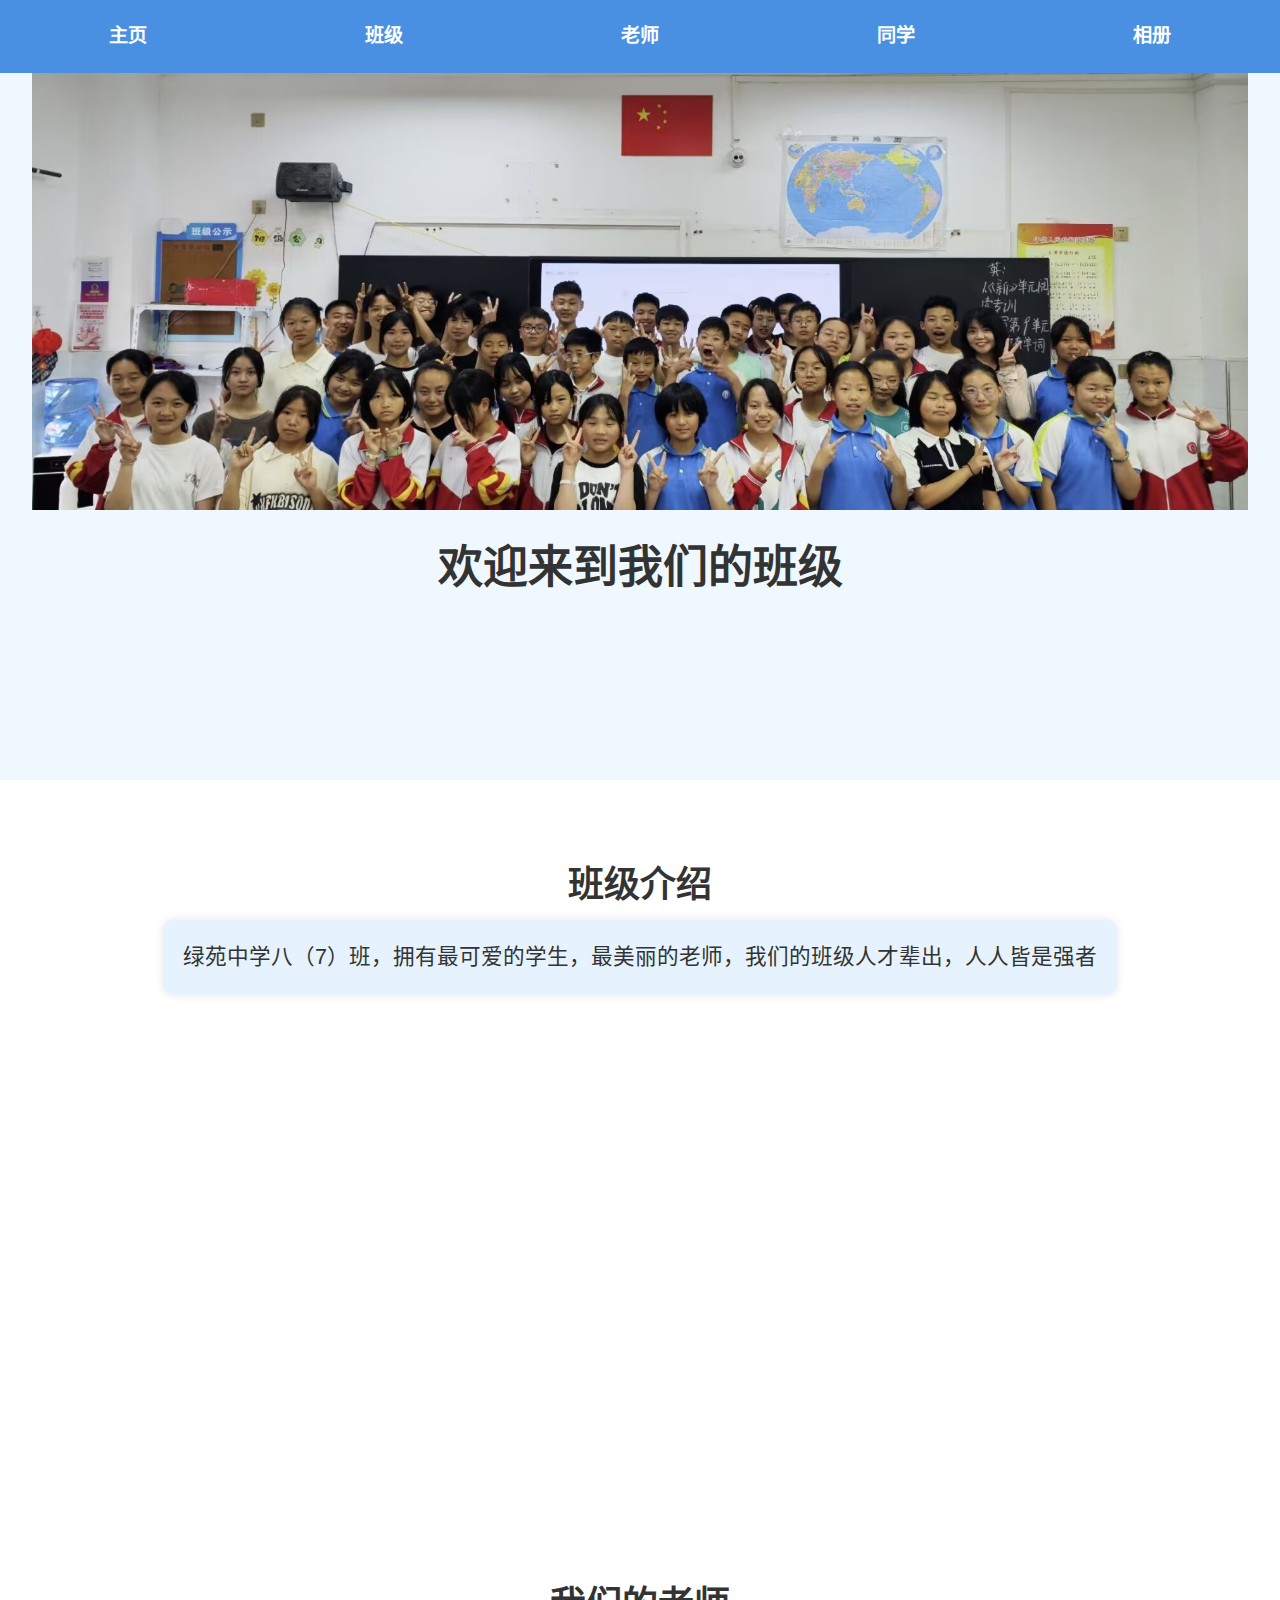
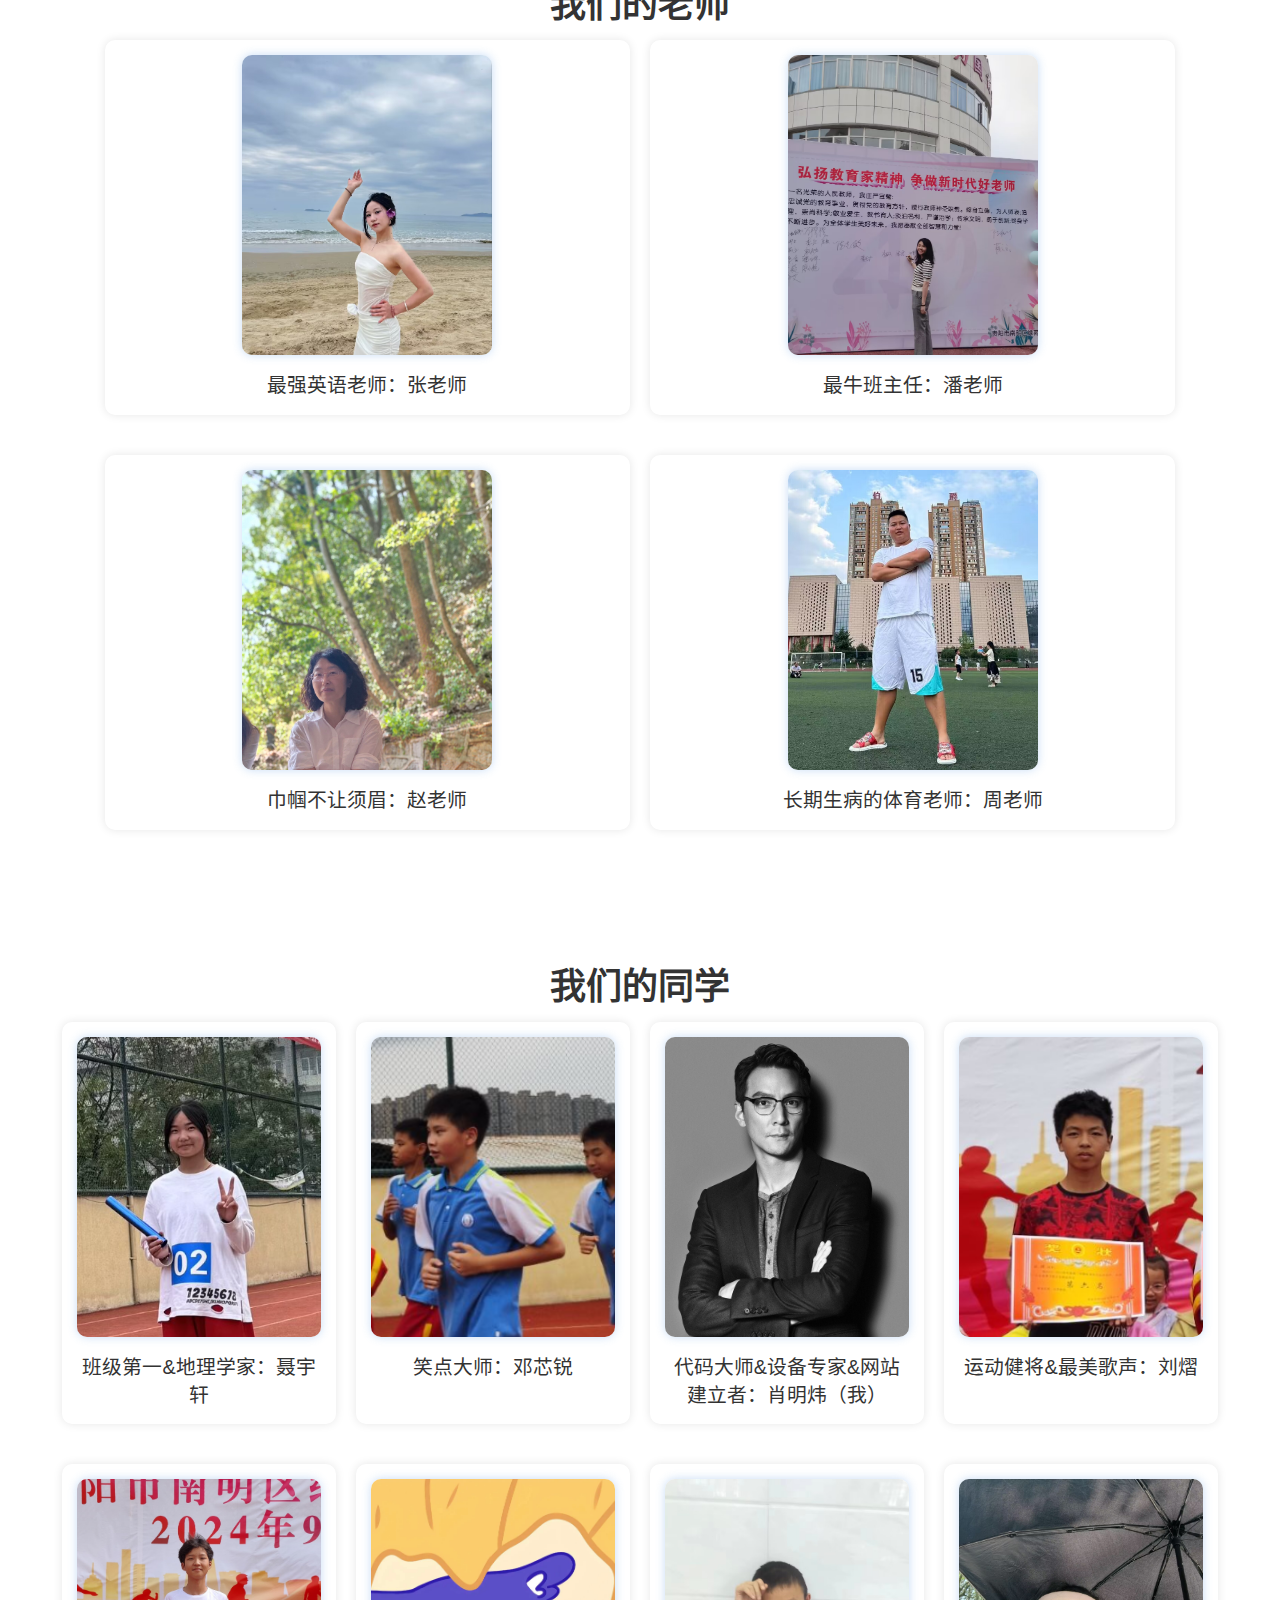
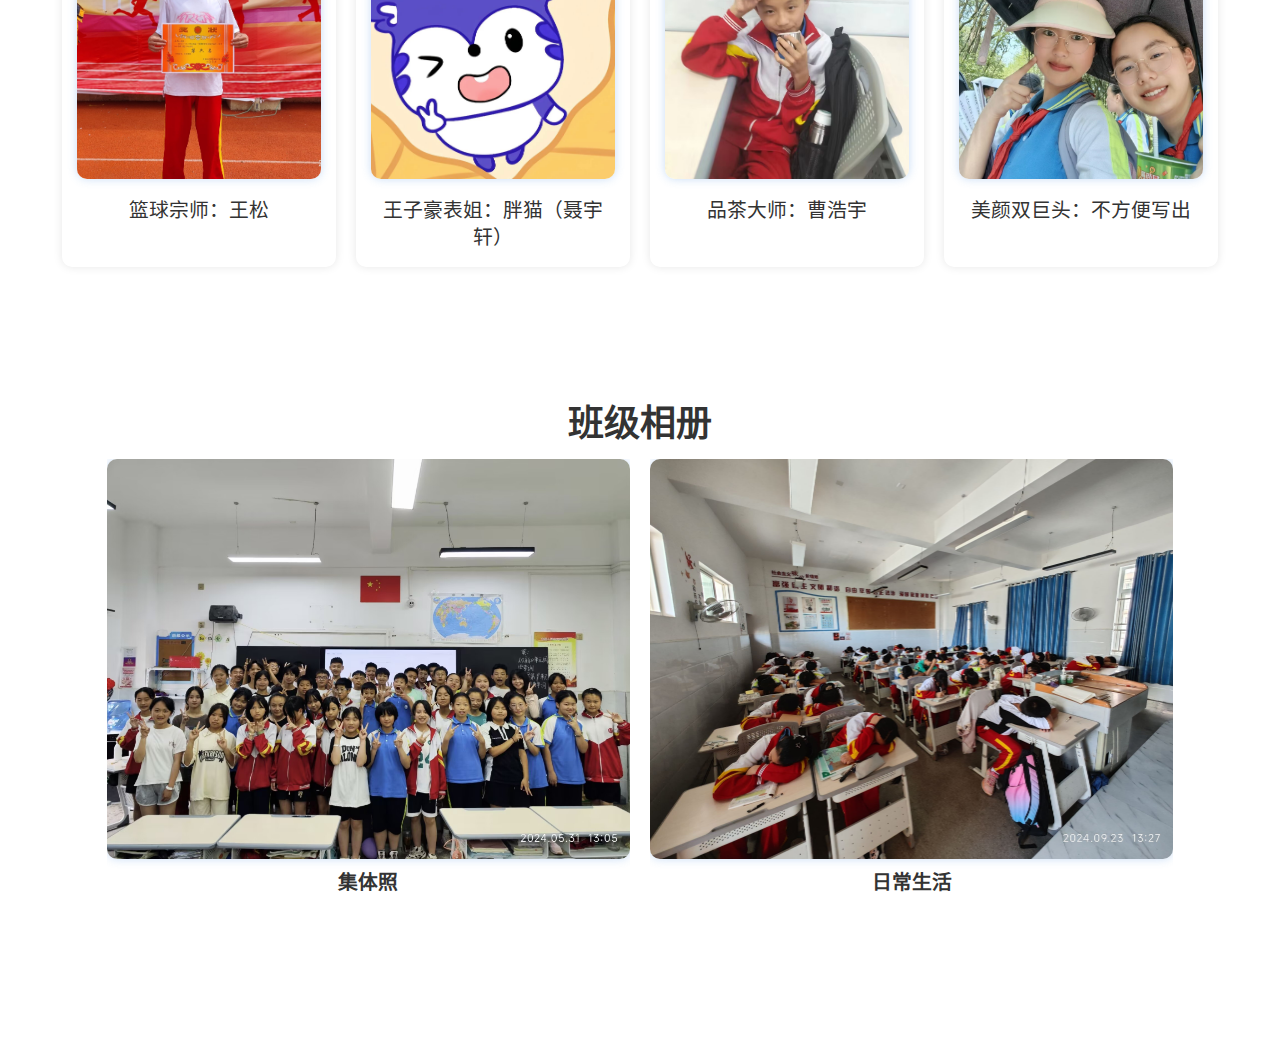
<file: index.html>
<!DOCTYPE html>
<html lang="zh-CN">
<head>
    <meta charset="UTF-8">
    <meta name="viewport" content="width=device-width, initial-scale=1.0">
    <title>绿苑中学八（7）班</title>
    <link rel="stylesheet" href="style.css">
</head>
<body>
    <header>
        <nav>
            <ul>
                <li><a href="#home">主页</a></li>
                <li><a href="#class">班级</a></li>
                <li><a href="#teachers">老师</a></li>
                <li><a href="#students">同学</a></li>
                <li><a href="#gallery">相册</a></li>
            </ul>
        </nav>
    </header>

    <main>
        <section id="home">
            <div class="banner-image">
                <img src="./班级.jpeg" alt="班级照片">
            </div>
            <h1>欢迎来到我们的班级</h1>
        </section>

        <section id="class">
            <h2>班级介绍</h2>
            <p class="class-intro">
                绿苑中学八（7）班，拥有最可爱的学生，最美丽的老师，我们的班级人才辈出，人人皆是强者
            </p>
        </section>

        <section id="teachers">
            <h2>我们的老师</h2>
            <div class="teacher-container">
                <div class="teacher">
                    <img src="./zhang.jpeg" alt="张老师">
                    <p>最强英语老师：张老师</p>
                </div>
                <div class="teacher">
                    <img src="./pan.jpeg" alt="潘老师">
                    <p>最牛班主任：潘老师</p>
                </div>
                <div class="teacher">
                    <img src="./zhao.jpeg" alt="赵老师">
                    <p>巾帼不让须眉：赵老师</p>
                </div>
                <div class="teacher">
                    <img src="./lang.jpg" alt="周老师">
                    <p>长期生病的体育老师：周老师</p>
                </div>
            </div>
        </section>

        <section id="students">
            <h2>我们的同学</h2>
            <div class="student-container">
                <div class="student">
                    <img src="./❤xuan❤.png" alt="❤xuan❤">
                    <p>班级第一&地理学家：聂宇轩</p>
                </div>
                <div class="student">
                    <img src="./rui.jpeg" alt="rui">
                    <p>笑点大师：邓芯锐</p>
                </div>
                <div class="student">
                    <img src="./wo.jpeg" alt="wo">
                    <p>代码大师&设备专家&网站建立者：肖明炜（我）</p>
                </div>
                <div class="student">
                    <img src="./yi.jpeg" alt="yi">
                    <p>运动健将&最美歌声：刘熠</p>
                </div>
                <div class="student">
                    <img src="./song.jpeg" alt="song">
                    <p>篮球宗师：王松</p>
                </div>
                <div class="student">
                    <img src="./pm.jpg" alt="pm">
                    <p>王子豪表姐：胖猫（聂宇轩）</p>
                </div>
                <div class="student">
                    <img src="./cao.jpg" alt="cao">
                    <p>品茶大师：曹浩宇</p>
                </div>
                <div class="student">
                    <img src="./ssmy.jpg" alt="ssmy">
                    <p>美颜双巨头：不方便写出</p>
                </div>
            </div>
        </section>

        <section id="gallery">
            <h2>班级相册</h2>
            <div class="gallery-container">
                <div class="gallery-item">
                    <img src="./班级.jpeg" alt="班级照片1" class="gallery-image">
                    <div class="image-overlay">集体照</div>
                    <p class="gallery-title">集体照</p>
                </div>
                <div class="gallery-item">
                    <img src="./午休.jpeg" alt="班级照片2" class="gallery-image">
                    <div class="image-overlay">日常生活</div>
                    <p class="gallery-title">日常生活</p>
                </div>
            </div>
        </section>
    </main>

    <script src="script.js"></script>
</body>
</html>
</file>
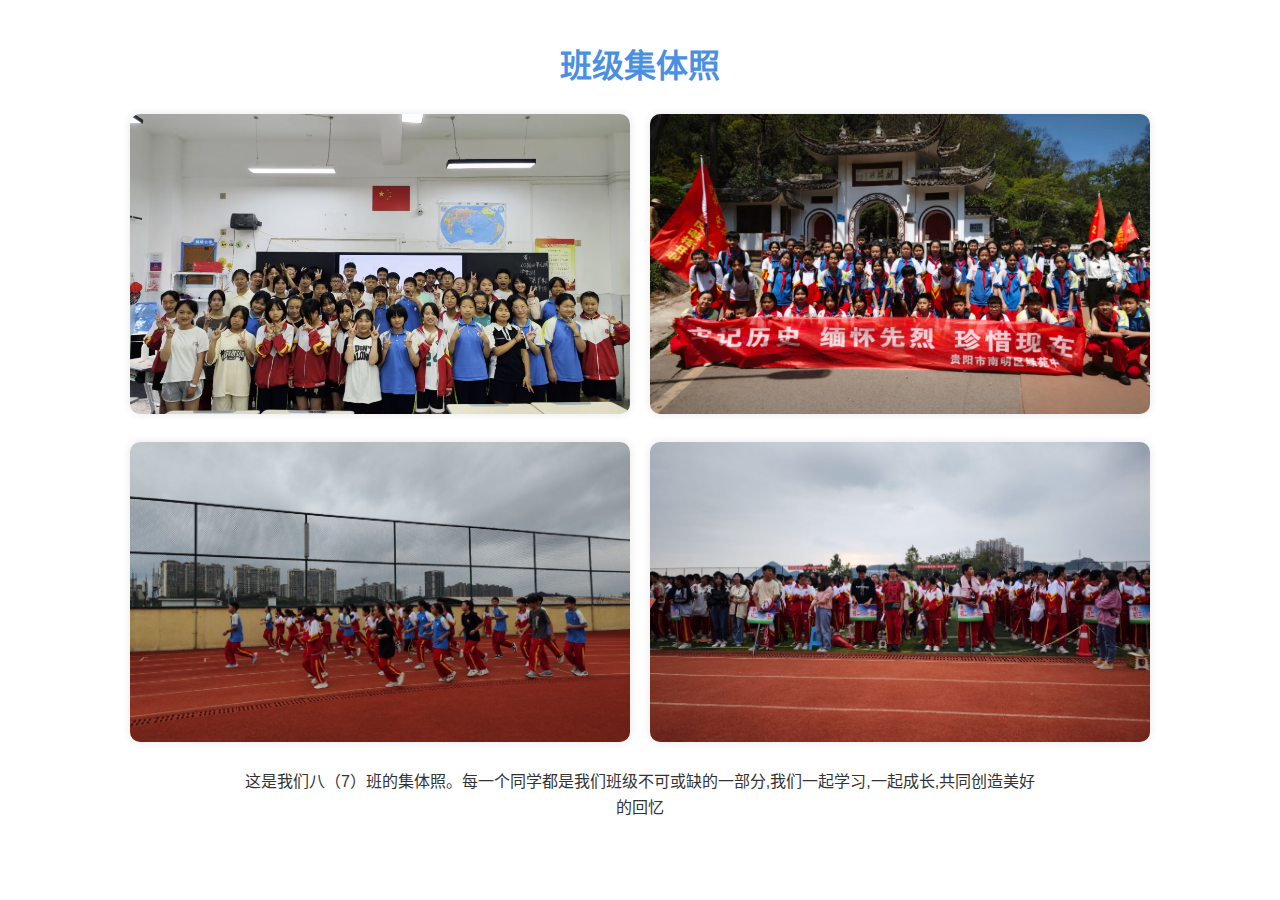
<file: class_photo.html>
<!DOCTYPE html>
<html lang="zh-CN">
<head>
    <meta charset="UTF-8">
    <meta name="viewport" content="width=device-width, initial-scale=1.0">
    <title>班级集体照 - 绿苑中学八（7）班</title>
    <style>
        body {
            font-family: Arial, sans-serif;
            line-height: 1.6;
            color: #333;
            max-width: 1200px;
            margin: 0 auto;
            padding: 20px;
            text-align: center;
        }
        h1 {
            color: #4A90E2;
        }
        .photo-container {
            display: flex;
            flex-wrap: wrap;
            justify-content: center;
            gap: 20px;
            margin-top: 20px;
        }
        .photo-item {
            flex: 0 1 calc(50% - 10px);
            max-width: 500px;
        }
        img {
            width: 100%;
            height: 300px; /* 固定高度 */
            object-fit: cover; /* 保持图片比例并填充整个区域 */
            border-radius: 10px;
            box-shadow: 0 0 10px rgba(0, 0, 0, 0.1);
        }
        p {
            margin-top: 20px;
            font-size: 1em;
            max-width: 800px;
            margin-left: auto;
            margin-right: auto;
        }
        @media (max-width: 768px) {
            .photo-item {
                flex: 0 1 100%;
            }
            img {
                height: 250px; /* 在移动设备上稍微减小高度 */
            }
        }
    </style>
</head>
<body>
    <h1>班级集体照</h1>
    <div class="photo-container">
        <div class="photo-item">
            <img src="./班级.jpeg" alt="班级集体照">
        </div>
        <div class="photo-item">
            <img src="./qls.jpeg" alt="全力冲刺">
        </div>
        <div class="photo-item">
            <img src="./pb.jpeg" alt="篇报">
        </div>
        <div class="photo-item">
            <img src="./ydh.jpeg" alt="运动会">
        </div>
    </div>
    <p>这是我们八（7）班的集体照。每一个同学都是我们班级不可或缺的一部分,我们一起学习,一起成长,共同创造美好的回忆</p>
</body>
</html>
</file>
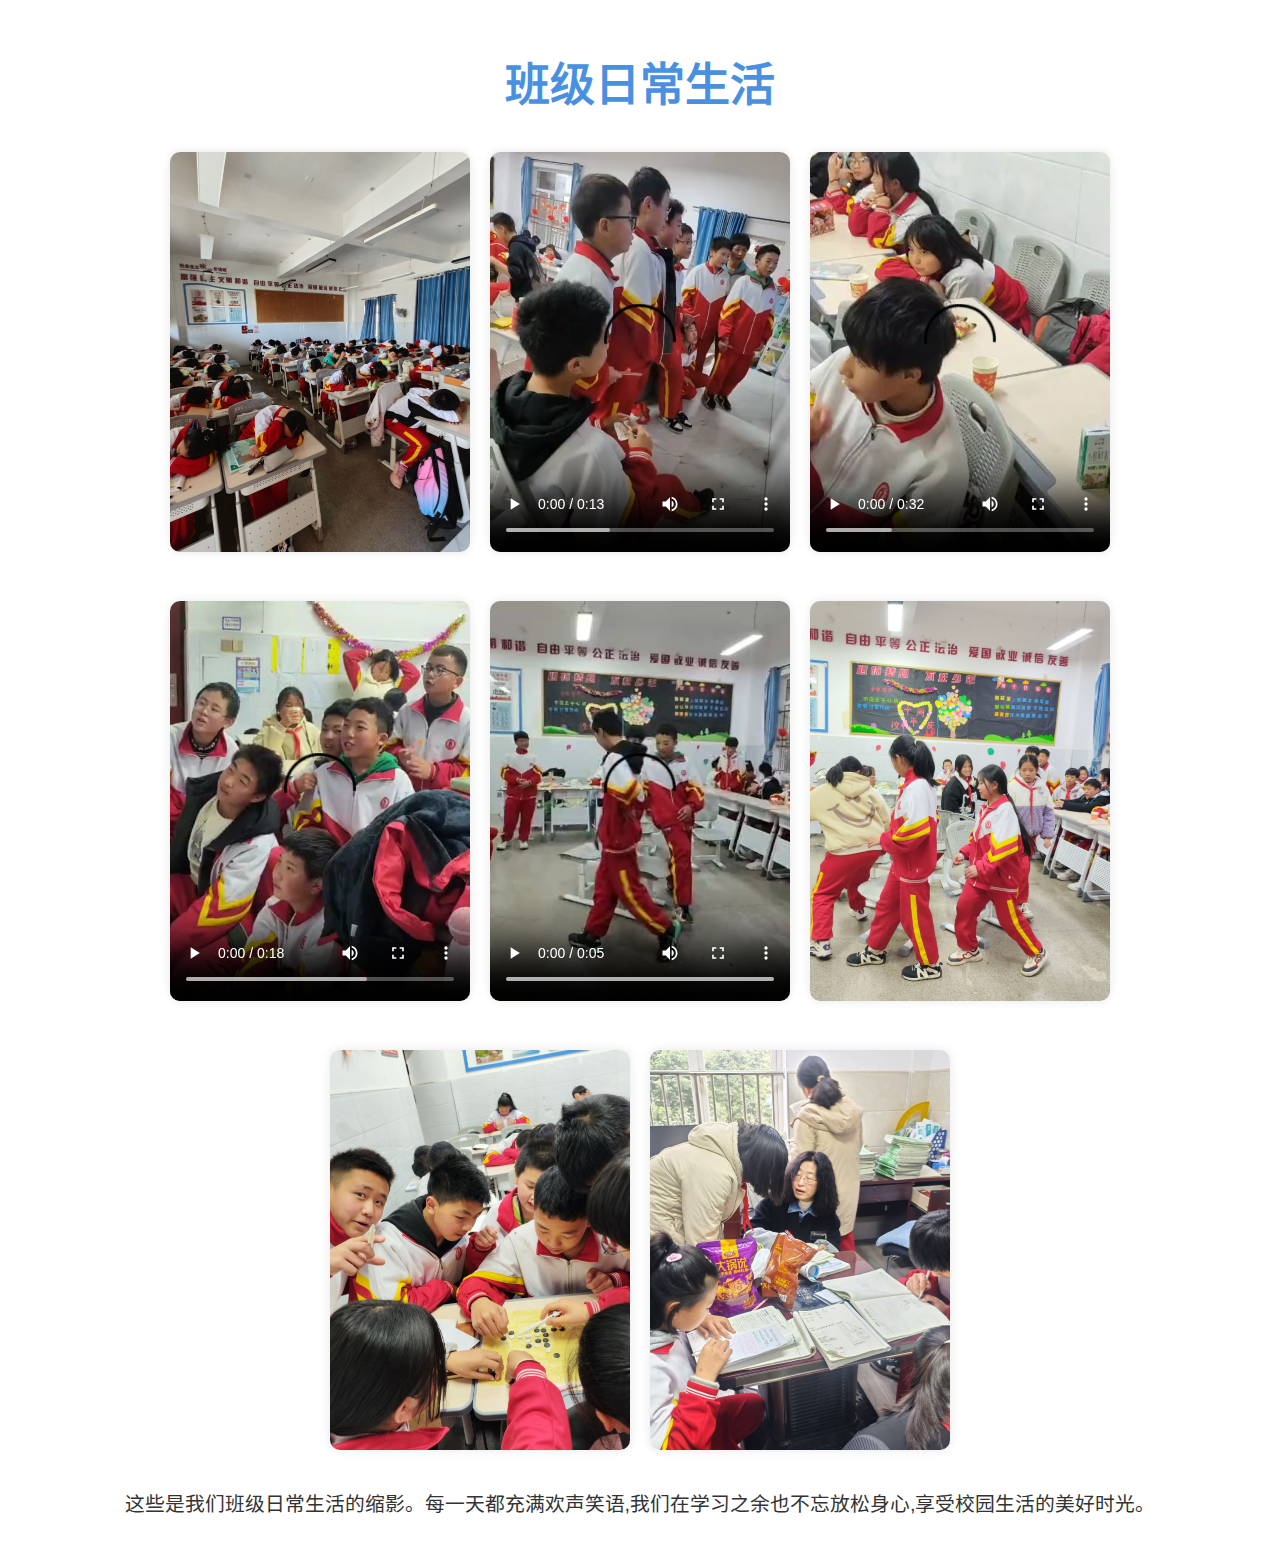
<file: daily_life.html>
<!DOCTYPE html>
<html lang="zh-CN">
<head>
    <meta charset="UTF-8">
    <meta name="viewport" content="width=device-width, initial-scale=1.0">
    <title>日常生活 - 绿苑中学八（7）班</title>
    <style>
        body {
            font-family: Arial, sans-serif;
            line-height: 1.6;
            color: #333;
            max-width: 1200px;
            margin: 0 auto;
            padding: 20px;
            text-align: center;
            font-size: 18px; /* 增加基础字体大小 */
        }
        h1 {
            color: #4A90E2;
            font-size: 2.5em; /* 相对于 body 的字体大小 */
        }
        .media-container {
            display: flex;
            flex-wrap: wrap;
            justify-content: center;
            gap: 20px;
            margin-top: 20px;
        }
        .media-item {
            width: 300px;
            margin-bottom: 20px;
        }
        img, video {
            width: 300px;
            height: 400px;
            object-fit: cover;
            border-radius: 10px;
            box-shadow: 0 0 10px rgba(0, 0, 0, 0.1);
        }
        p {
            margin-top: 10px;
            font-size: 1.1em; /* 相对于 body 的字体大小 */
        }
        @media (max-width: 768px) {
            body {
                font-size: 16px; /* 在较小屏幕上稍微减小字体大小 */
            }
            .media-item {
                width: 250px;
            }
            img, video {
                width: 250px;
                height: 333px;
            }
        }
        @media (max-width: 480px) {
            body {
                font-size: 14px; /* 在最小屏幕上进一步减小字体大小 */
            }
            .media-item {
                width: 200px;
            }
            img, video {
                width: 200px;
                height: 267px;
            }
        }
    </style>
</head>
<body>
    <h1>班级日常生活</h1>
    <div class="media-container">
        <div class="media-item">
            <img src="./午休.jpeg" alt="午休时光">
        </div>
        <div class="media-item">
            <video controls>
                <source src="./yd.mp4" type="video/mp4">
                您的浏览器不支持视频标签。
            </video>
        </div>
        <div class="media-item">
            <video controls>
                <source src="./yd2.mp4" type="video/mp4">
                您的浏览器不支持视频标签。
            </video>
        </div>
        <div class="media-item">
            <video controls>
                <source src="./yd3.mp4" type="video/mp4">
                您的浏览器不支持视频标签。
            </video>
        </div>
        <div class="media-item">
            <video controls>
                <source src="./qbd.mp4" type="video/mp4">
                您的浏览器不支持视频标签。
            </video>
        </div>
        <div class="media-item">
            <img src="./qbd2.jpeg" alt="趣味活动2">
        </div>
        <div class="media-item">
            <img src="./xq.jpeg" alt="校庆活动">
        </div>
        <div class="media-item">
            <img src="./wtm.jpeg" alt="我们的班级">
        </div>
    </div>
    <p>这些是我们班级日常生活的缩影。每一天都充满欢声笑语,我们在学习之余也不忘放松身心,享受校园生活的美好时光。</p>
</body>
</html>
</file>
<file: style.css>
:root {
    --primary-color: #4A90E2; /* 淡蓝色 */
    --secondary-color: #E6F3FF; /* 更浅的蓝色 */
    --background-color: #FFFFFF; /* 白色 */
    --text-color: #333333; /* 深灰色文字 */
    --home-color: #F0F8FF; /* 爱丽丝蓝 */
    --class-color: #E6F3FF; /* 浅蓝色 */
    --teachers-color: #F0FFF0; /* 蜜瓜色 */
    --students-color: #FFF0F5; /* 薰衣草色 */
    --gallery-color: #FFFAF0; /* 花白色 */
}

* {
    margin: 0;
    padding: 0;
    box-sizing: border-box;
}

body {
    font-family: Arial, sans-serif;
    line-height: 1.4; /* 减小行高 */
    background-color: var(--background-color);
    color: var(--text-color);
}

header {
    background-color: var(--primary-color);
    color: var(--background-color);
    padding: 0; /* 移除上下内边距 */
    position: fixed;
    top: 0;
    left: 0;
    right: 0;
    z-index: 1000;
}

nav ul {
    list-style-type: none;
    display: flex;
    justify-content: space-around;
    align-items: center;
    flex-wrap: wrap; /* 允许按钮换行 */
    padding: 0.5rem 0; /* 为导航栏添加一些上下内边距 */
}

nav ul li {
    margin: 0.25rem; /* 为每个按钮添些外边距 */
}

nav ul li a {
    color: var(--background-color);
    text-decoration: none;
    padding: 0.5rem 1rem; /* 减小内边距 */
    transition: background-color 0.3s, color 0.3s;
    font-size: 1rem; /* 减小字体大小 */
    font-weight: bold;
    display: inline-block; /* 使链接成为块级元素 */
    white-space: nowrap; /* 防止文本换行 */
}

nav ul li a:hover,
nav ul li a:focus {
    background-color: var(--secondary-color);
    color: var(--primary-color);
    outline: none; /* 移除焦点轮廓 */
}

nav ul li a:active {
    background-color: var(--secondary-color);
    color: var(--primary-color);
}

main {
    padding-top: 60px; /* 增加顶部内边距 */
    width: 100%;
}

section {
    min-height: 70vh; /* 从 80vh 减小到 70vh */
    padding: 50px 1rem 1rem; /* 减小顶部内边距 */
    display: flex;
    flex-direction: column;
    justify-content: flex-start;
    align-items: center;
}

h1, h2 {
    margin-bottom: 0.8rem; /* 减小标题下方间距 */
}

/* 修改 .banner-image 样式 */
.banner-image {
    width: 100%;
    height: 400px; /* 固定高度 */
    overflow: hidden;
    margin-bottom: 0.8rem; /* 稍微减小下方间距 */
    position: relative;
}

.banner-image img {
    width: 100%;
    height: 100%;
    object-fit: cover;
    object-position: center; /* 确保图片居中 */
    position: absolute; /* 使用绝对定位 */
    top: 50%; /* 垂直居中 */
    left: 50%; /* 水平居中 */
    transform: translate(-50%, -50%); /* 精确居中 */
}

#home {
    background-color: var(--home-color);
    padding-top: 0;
}

#home h1 {
    margin-top: 0.8rem; /* 稍微减小标题上方间距 */
}

/* 在文件末尾添加以下样式 */
.class-intro {
    max-width: 800px;
    margin: 0 auto;
    text-align: center;
    font-size: 1.1em;
    line-height: 1.6;
    color: var(--text-color);
    padding: 10px; /* 减小内边距 */
    background-color: var(--secondary-color);
    border-radius: 10px;
    box-shadow: 0 0 10px rgba(0, 0, 0, 0.1);
    margin-bottom: 0.6rem; /* 减小底部间距 */
}

.teacher-container {
    display: flex;
    flex-wrap: wrap;
    justify-content: center;
    gap: 20px;
    max-width: 1200px;
    margin: 0 auto;
}

.teacher {
    width: calc(25% - 15px); /* 调整宽度以适应四个老师 */
    margin-bottom: 20px;
    text-align: center;
    background-color: var(--background-color);
    padding: 15px;
    border-radius: 10px;
    box-shadow: 0 0 10px rgba(0, 0, 0, 0.1);
}

.teacher img {
    width: 400px; /* 增加宽度 */
    height: 533px; /* 增加高度，保持3:4的比例 */
    object-fit: contain; /* 确保整个图片都显示，可能会留白 */
    object-position: center top; /* 将图片位置调整到顶部中心 */
    border-radius: 10px;
    box-shadow: 0 0 10px rgba(74, 144, 226, 0.3);
}

.teacher p {
    margin-top: 4px; /* 减小文字顶部间距 */
    font-size: 1em;
    color: #333;
}

@media (max-width: 1024px) {
    .teacher {
        width: calc(50% - 10px); /* 在中等屏幕上每行显示两个 */
    }
}

@media (max-width: 768px) {
    .teacher {
        width: 100%; /* 在小屏幕上每行显示一个 */
        max-width: 300px;
    }
}

/* 添加新的样式来调整整体布局 */
#class, #teachers, #students, #gallery {
    scroll-margin-top: 70px; /* 增加滚动边距 */
}

h2 {
    font-size: 1.5em; /* 减小副标题字体大小 */
    margin-bottom: 0.6rem; /* 一步减小标题下方间距 */
}

/* 添加以下媒体查询和样式 */

@media screen and (max-width: 768px) {
    /* 调整主要内容样式 */
    /* 移除这一行
    .banner-image {
        height: 30vh;
    }
    */

    .class-intro {
        font-size: 0.9em;
        padding: 12px;
    }

    /* 调整教师卡片样式 */
    .teacher-container {
        flex-direction: column;
        align-items: center;
    }

    .teacher {
        width: 85%;
        max-width: 250px;
        margin-bottom: 1rem;
    }

    .teacher img {
        max-width: 100%;
    }

    /* 调整标题样式 */
    h1 {
        font-size: 1.5em;
    }

    h2 {
        font-size: 1.2em;
    }
}

/* 针对更小的屏幕（如iPhone 5/SE）的额外调整 */
@media screen and (max-width: 320px) {
    /* 移除这一行
    .banner-image {
        height: 25vh;
    }
    */

    .class-intro {
        font-size: 0.8em;
    }

    h1 {
        font-size: 1.3em;
    }

    h2 {
        font-size: 1.1em;
    }

    .teacher {
        width: 90%;
        max-width: 220px;
    }
}

/* 修改媒体查询部分 */
@media screen and (max-width: 768px) {
    section {
        min-height: auto; /* 移除最小高度制 */
        padding: 30px 1rem 1rem; /* 减小内边距 */
    }

    .banner-image {
        height: 300px; /* 动设备上稍微减小高度 */
    }

    h1 {
        font-size: 1.4em; /* 主标题字体 */
    }

    h2 {
        font-size: 1.2em; /* 减小副标题字体 */
    }

    .class-intro {
        font-size: 0.9em; /* 减小介绍文字大小 */
        padding: 10px; /* 减小内边距 */
    }

    .teacher-container {
        margin-top: 0.5rem; /* 减小顶部间距 */
    }

    .teacher {
        width: 90%; /* 增加宽度以适应小屏幕 */
        max-width: 250px;
        margin-bottom: 0.8rem; /* 减小底部间距 */
        padding: 10px; /* 减小内边距 */
    }

    .teacher img {
        max-width: 180px; /* 减小图片最大宽度 */
    }

    .teacher p {
        font-size: 0.9em; /* 减小文字大小 */
        margin-top: 3px; /* 减小文字顶部间距 */
    }

    /* 调整主要内容的左右填充 */
    main {
        padding-left: 15px;
        padding-right: 15px;
    }

    .banner-image {
        width: calc(100% + 30px); /* 使图片宽度超出内容区 */
        margin-left: -15px; /* 向左延伸 */
        margin-right: -15px; /* 向右延伸 */
    }

    .class-intro {
        width: 100%; /* 确保度为100% */
        padding: 10px 15px; /* 增加左内边距 */
        margin-left: 0;
        margin-right: 0;
    }

    .teacher-container {
        width: 100%;
        padding: 0;
    }

    .teacher {
        width: 100%; /* 使教师卡片填满容器 */
        max-width: none;
        margin-left: 0;
        margin-right: 0;
        padding: 10px 15px; /* 增加左右内边距 */
    }

    .teacher img {
        max-width: 100%; /* 图片宽度填满容器 */
    }
}

/* 针对更小的屏幕（如iPhone 5/SE）的额外调整 */
@media screen and (max-width: 320px) {
    .banner-image {
        height: 200px; /* 在更小的设备进一步减小高度 */
    }

    h1 {
        font-size: 1.2em;
    }

    h2 {
        font-size: 1.1em;
    }

    .class-intro {
        font-size: 0.8em;
        padding: 8px;
    }

    .teacher {
        width: 95%;
        max-width: 200px;
    }

    .teacher img {
        max-width: 150px;
    }

    .teacher p {
        font-size: 0.8em;
    }

    main {
        padding-left: 10px;
        padding-right: 10px;
    }

    .banner-image {
        width: calc(100% + 20px);
        margin-left: -10px;
        margin-right: -10px;
    }

    .class-intro,
    .teacher {
        padding: 8px 10px;
    }
}

/* 保持原有的式不变，只修改媒体查询部分 */

@media screen and (max-width: 768px) {
    /* 其他样式保持不变 */

    h1 {
        font-size: 1.8em; /* 增大主标字体 */
    }

    h2 {
        font-size: 1.5em; /* 增大副标题字体 */
    }

    .class-intro {
        font-size: 1.1em; /* 增大介绍文字大小 */
    }

    .teacher p {
        font-size: 1.1em; /* 增大教师介绍文字大小 */
    }

    nav ul li a {
        font-size: 1.2rem; /* 增大导航栏字体大小 */
    }
}

/* 针对更小的幕（如iPhone 5/SE）的额外调整 */
@media screen and (max-width: 320px) {
    h1 {
        font-size: 1.6em;
    }

    h2 {
        font-size: 1.3em;
    }

    .class-intro {
        font-size: 1em;
    }

    .teacher p {
        font-size: 1em;
    }

    nav ul li a {
        font-size: 1.1rem;
    }
}

/* 增大桌面版的字体和元素大小 */
@media screen and (min-width: 769px) {
    body {
        font-size: 18px; /* 增大基础字体大小 */
    }

    h1 {
        font-size: 2.5em; /* 增大主标题字体 */
    }

    h2 {
        font-size: 2em; /* 增大副标题字体 */
    }

    .banner-image {
        height: 50vh; /* 增加banner图片高度 */
    }

    .class-intro {
        font-size: 1.2em; /* 增大介绍文字大小 */
        padding: 20px; /* 增加内边距 */
        max-width: 1000px; /* 增加大宽度 */
    }

    .teacher-container {
        max-width: 1400px; /* 加容最大宽度 */
    }

    .teacher {
        width: 30%; /* 稍微增加宽 */
        padding: 20px; /* 增加内边距 */
    }

    .teacher img {
        max-width: 250px; /* 增加图片最大宽度 */
    }

    .teacher p {
        font-size: 1.1em; /* 增大教师介绍文字大小 */
        margin-top: 10px; /* 增加文字顶部间距 */
    }

    nav ul li a {
        font-size: 1.2rem; /* 增大导航栏字体大小 */
        padding: 0.7rem 1.5rem; /* 增加内边距 */
    }

    section {
        min-height: 80vh; /* 增加section最高高度 */
        padding: 80px 2rem 2rem; /* 增加内边距 */
    }
}

/* 保留原有的手机版媒体查询样式 */

/* 在文件末尾添加以下样式 */
.student-container {
    display: flex;
    justify-content: space-between;
    flex-wrap: wrap;
    max-width: 1200px;
    margin: 0 auto;
}

.student {
    width: 30%; /* 与教师卡片宽度一致 */
    margin-bottom: 20px;
    text-align: center;
    background-color: var(--background-color);
    padding: 20px;
    border-radius: 10px;
    box-shadow: 0 0 10px rgba(0, 0, 0, 0.1);
}

.student img {
    width: 100%;
    max-width: 250px; /* 与教师图片最大宽度一致 */
    height: auto;
    border-radius: 10px;
    box-shadow: 0 0 10px rgba(74, 144, 226, 0.2); /* 淡蓝色阴影 */
}

.student p {
    margin-top: 10px;
    font-size: 1.1em;
    color: var(--text-color);
}

@media screen and (max-width: 768px) {
    .student-container {
        flex-direction: column;
        align-items: center;
    }

    .student {
        width: 90%;
        max-width: 250px;
        margin-bottom: 1rem;
    }

    .student img {
        max-width: 100%;
    }
}

@media screen and (max-width: 320px) {
    .student {
        width: 95%;
        max-width: 200px;
    }

    .student img {
        max-width: 150px;
    }

    .student p {
        font-size: 0.9em;
    }
}

/* 修改 .teacher img 和 .student img 样式 */
.teacher img,
.student img {
    width: 300px; /* 固定宽度 */
    height: 400px; /* 固定高度 */
    object-fit: contain; /* 确保整个图片都显示，可能会留白 */
    object-position: center top; /* 将图片位置调整到顶部中心 */
    border-radius: 10px;
    box-shadow: 0 0 10px rgba(74, 144, 226, 0.3);
}

.teacher,
.student {
    width: 340px; /* 容器宽度稍大于图片 */
    margin-bottom: 20px;
    padding: 15px;
}

.teacher-container,
.student-container {
    display: flex;
    flex-wrap: wrap;
    justify-content: center;
    gap: 20px;
    max-width: 100%;
    margin: 0 auto;
    padding: 0 20px;
}

/* 移除悬停效果 */

/* 响应式调整 */
@media screen and (max-width: 768px) {
    .teacher img,
    .student img {
        width: 250px;
        height: 333px;
    }

    .teacher,
    .student {
        width: 290px;
    }
}

@media screen and (max-width: 480px) {
    .teacher img,
    .student img {
        width: 200px;
        height: 267px;
    }

    .teacher,
    .student {
        width: 240px;
    }
}

/* 移除之前的响应式调整 */
@media screen and (max-width: 1200px) {
    .teacher,
    .student {
        width: 340px; /* 保持宽度不变 */
    }
}

@media screen and (max-width: 900px) {
    .teacher,
    .student {
        width: 340px; /* 保持宽度不变 */
    }
}

@media screen and (max-width: 600px) {
    .teacher,
    .student {
        width: 340px; /* 保持宽度不变 */
        max-width: none; /* 移除最大宽度限制 */
    }
}

/* 在文件末尾添加以下样式 */
.gallery-container {
    display: flex;
    flex-wrap: wrap;
    justify-content: center;
    gap: 20px;
    max-width: 1200px;
    margin: 0 auto;
}

.gallery-image {
    width: 250px; /* 减小宽度 */
    height: 350px; /* 减小高度 */
    object-fit: cover;
    border-radius: 10px;
    box-shadow: 0 0 10px rgba(74, 144, 226, 0.3);
}

@media screen and (max-width: 768px) {
    .gallery-image {
        width: 180px;
        height: 270px;
    }

    .teacher,
    .student,
    .gallery-item {
        width: 220px;
    }
}

@media screen and (max-width: 480px) {
    .gallery-image {
        width: 160px;
        height: 240px;
    }

    .teacher,
    .student,
    .gallery-item {
        width: 200px;
    }
}

/* 保留之前的样式,在文件末尾添加以下样式 */

.gallery-container {
    display: flex;
    flex-wrap: wrap;
    justify-content: center;
    gap: 20px;
    max-width: 1200px;
    margin: 0 auto;
}

.gallery-item {
    position: relative;
    overflow: hidden;
    cursor: pointer;
}

.gallery-image {
    width: 300px;
    height: 400px;
    object-fit: cover;
    border-radius: 10px;
    box-shadow: 0 0 10px rgba(74, 144, 226, 0.3);
    transition: transform 0.3s ease;
}

.image-overlay {
    position: absolute;
    top: 0;
    left: 0;
    width: 100%;
    height: 100%;
    background-color: rgba(0, 0, 0, 0.7);
    color: white;
    display: flex;
    justify-content: center;
    align-items: center;
    opacity: 0;
    transition: opacity 0.3s ease;
    font-size: 1.2em;
    font-weight: bold;
}

.gallery-item:hover .gallery-image {
    transform: scale(1.05);
}

.gallery-item:hover .image-overlay {
    opacity: 1;
}

@media screen and (max-width: 768px) {
    .gallery-image {
        width: 240px;
        height: 320px;
    }
}

@media screen and (max-width: 480px) {
    .gallery-image {
        width: 200px;
        height: 266px;
    }
}

/* 在文件末尾添加以下样式 */
.gallery-item {
    display: flex;
    flex-direction: column;
    align-items: center;
    text-decoration: none;
    color: var(--text-color);
}

.gallery-title {
    margin-top: 10px;
    font-size: 1.1em;
    font-weight: bold;
}

.gallery-item:hover .gallery-title {
    color: var(--primary-color);
}

/* 修改教师和学生容器的样式 */
.teacher-container,
.student-container {
    display: flex;
    flex-wrap: wrap;
    justify-content: center;
    gap: 20px;
    max-width: 100%; /* 改为100%以充分利用页面宽度 */
    margin: 0 auto;
    padding: 0 20px; /* 添加一些内边距 */
}

.teacher,
.student {
    width: calc(25% - 20px); /* 行四个项目 */
    min-width: 200px; /* 设置最小宽度 */
    margin-bottom: 20px;
    padding: 15px;
}

.teacher img,
.student img {
    width: 100%; /* 图片宽度填满容器 */
    height: 300px; /* 固定高度 */
    object-fit: cover;
    border-radius: 10px;
    box-shadow: 0 0 10px rgba(74, 144, 226, 0.3);
}

/* 响应式调整 */
@media screen and (max-width: 1200px) {
    .teacher,
    .student {
        width: calc(33.33% - 20px); /* 每行三个项目 */
    }
}

@media screen and (max-width: 900px) {
    .teacher,
    .student {
        width: calc(50% - 20px); /* 每行两个项目 */
    }
}

@media screen and (max-width: 600px) {
    .teacher,
    .student {
        width: 100%; /* 每行一个项目 */
        max-width: 300px; /* 限制最大宽度 */
    }
}

/* 修改相册容器的样式 */
.gallery-container {
    display: flex;
    flex-wrap: wrap;
    justify-content: center;
    gap: 20px;
    max-width: 100%;
    margin: 0 auto;
    padding: 0 20px;
}

.gallery-item {
    width: calc(50% - 20px); /* 每行两个项目 */
    min-width: 250px;
    margin-bottom: 20px;
}

.gallery-image {
    width: 100%;
    height: 400px;
    object-fit: cover;
    border-radius: 10px;
    box-shadow: 0 0 10px rgba(74, 144, 226, 0.3);
}

@media screen and (max-width: 768px) {
    .gallery-item {
        width: 100%;
        max-width: 400px;
    }
}

/* 调整教师容器的响应式布局 */
@media screen and (max-width: 1800px) {
    .teacher {
        width: calc(50% - 20px); /* 每行两个项目 */
    }
}

@media screen and (max-width: 1200px) {
    .teacher {
        width: 100%; /* 每行一个项目 */
        max-width: 440px; /* 限制最大宽度 */
    }
    
    .teacher img {
        width: 360px; /* 在较小屏幕上稍微减小图片大小 */
        height: 480px;
    }
}

@media screen and (max-width: 480px) {
    .teacher img {
        width: 300px; /* 在更小的屏幕上进一步减小图片大小 */
        height: 400px;
    }
}
</file>
